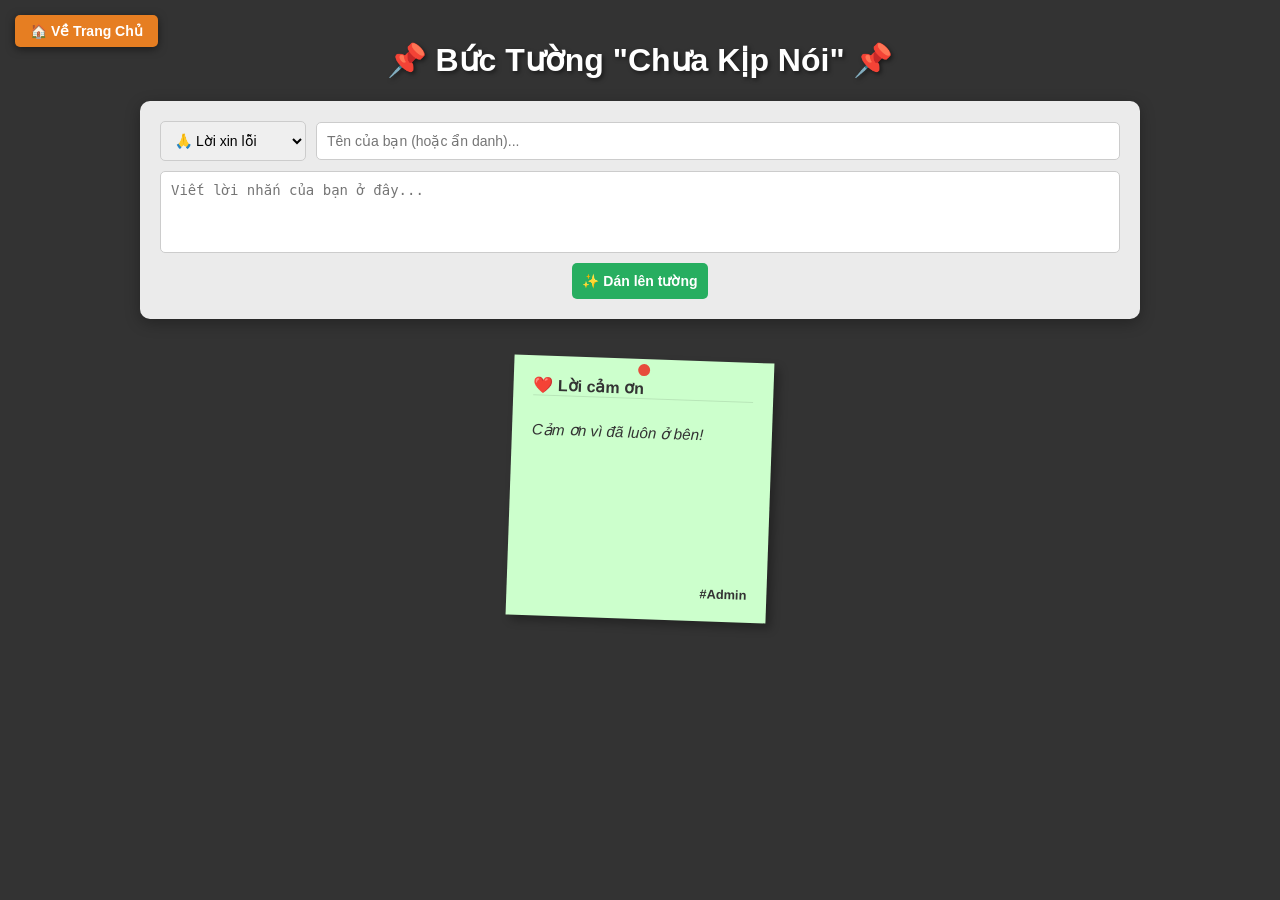
<file: btkn.html>
<!DOCTYPE html>
<html lang="vi">
<head>
    <meta charset="UTF-8">
    <meta name="viewport" content="width=device-width, initial-scale=1.0">
    <title>Bức Tường Kỷ Niệm Tương Tác</title>
    <style>
        body {
            margin: 0;
            padding: 20px;
            background-color: #333;
            background-image: url('https://www.transparenttextures.com/patterns/dark-wood.png');
            font-family: 'Segoe UI', Tahoma, Geneva, Verdana, sans-serif;
            color: #333;
        }

        /* NÚT QUAY LẠI TRANG CHỦ (THÊM MỚI) */
        .btn-back-home {
            position: fixed;
            top: 15px;
            left: 15px;
            z-index: 9999;
            background: #e67e22;
            color: white;
            padding: 8px 15px;
            text-decoration: none;
            border-radius: 5px;
            font-weight: bold;
            font-size: 14px;
            box-shadow: 0 2px 8px rgba(0,0,0,0.5);
        }

        .container {
            max-width: 1000px;
            margin: 0 auto;
        }

        h1 {
            text-align: center;
            color: #fff;
            text-shadow: 2px 2px 4px rgba(0,0,0,0.5);
        }

        /* Form nhập liệu */
        .input-section {
            background: rgba(255, 255, 255, 0.9);
            padding: 20px;
            border-radius: 10px;
            margin-bottom: 40px;
            box-shadow: 0 4px 15px rgba(0,0,0,0.3);
            display: flex;
            flex-wrap: wrap;
            gap: 10px;
            justify-content: center;
            align-items: center;
        }

        input, select, textarea, button {
            padding: 10px;
            border-radius: 5px;
            border: 1px solid #ccc;
            font-size: 14px;
        }

        textarea {
            width: 100%;
            height: 60px;
            resize: none;
        }

        button {
            background-color: #27ae60;
            color: white;
            border: none;
            cursor: pointer;
            font-weight: bold;
            transition: 0.3s;
        }

        button:hover {
            background-color: #2ecc71;
        }

        /* Bức tường */
        .wall {
            display: flex;
            flex-wrap: wrap;
            justify-content: center;
            gap: 30px;
        }

        /* Sticky Note */
        .sticky-note {
            width: 220px;
            min-height: 220px;
            padding: 20px;
            position: relative;
            box-shadow: 5px 5px 10px rgba(0,0,0,0.3);
            display: flex;
            flex-direction: column;
            transition: transform 0.2s;
            animation: fadeIn 0.5s ease-out;
        }

        @keyframes fadeIn {
            from { opacity: 0; transform: translateY(20px); }
            to { opacity: 1; transform: translateY(0); }
        }

        .sticky-note:hover {
            transform: scale(1.1) rotate(0deg) !important;
            z-index: 10;
        }

        .sticky-note h3 {
            margin: 0 0 10px 0;
            font-size: 1em;
            border-bottom: 1px solid rgba(0,0,0,0.1);
        }

        .sticky-note p {
            font-style: italic;
            font-size: 0.95em;
            flex-grow: 1;
            word-wrap: break-word;
        }

        .sticky-note .footer {
            text-align: right;
            font-size: 0.8em;
            font-weight: bold;
            margin-top: 10px;
        }

        /* Màu sắc */
        .note-sorry { background-color: #ffcccc; }
        .note-thanks { background-color: #ccffcc; }
        .note-future { background-color: #ffffcc; }

        /* Ghim giấy */
        .sticky-note::before {
            content: "";
            position: absolute;
            top: 5px;
            left: 50%;
            width: 12px;
            height: 12px;
            background-color: #e74c3c;
            border-radius: 50%;
            transform: translateX(-50%);
        }
    </style>
</head>
<body>

<a href="index.html" class="btn-back-home">🏠 Về Trang Chủ</a>

<div class="container">
    <h1>📌 Bức Tường "Chưa Kịp Nói" 📌</h1>

    <div class="input-section">
        <select id="noteType">
            <option value="note-sorry">🙏 Lời xin lỗi</option>
            <option value="note-thanks">❤️ Lời cảm ơn</option>
            <option value="note-future">🚀 Gửi tương lai</option>
        </select>
        <input type="text" id="noteAuthor" placeholder="Tên của bạn (hoặc ẩn danh)..." style="flex: 1;">
        <textarea id="noteContent" placeholder="Viết lời nhắn của bạn ở đây..."></textarea>
        <button onclick="addNote()">✨ Dán lên tường</button>
    </div>

    <div class="wall" id="wall">
        <div class="sticky-note note-thanks" style="transform: rotate(2deg);">
            <h3>❤️ Lời cảm ơn</h3>
            <p>Cảm ơn vì đã luôn ở bên!</p>
            <div class="footer">#Admin</div>
        </div>
    </div>
</div>

<script>
    function addNote() {
        const type = document.getElementById('noteType').value;
        const author = document.getElementById('noteAuthor').value || "Ẩn danh";
        const content = document.getElementById('noteContent').value;
        const typeText = document.querySelector(`#noteType option[value="${type}"]`).text;

        if (content.trim() === "") {
            alert("Vui lòng nhập nội dung lời nhắn!");
            return;
        }

        // Tạo thẻ div cho note mới
        const newNote = document.createElement('div');
        newNote.className = `sticky-note ${type}`;
        
        // Tạo độ nghiêng ngẫu nhiên để trông tự nhiên
        const randomRotate = Math.floor(Math.random() * 10) - 5; 
        newNote.style.transform = `rotate(${randomRotate}deg)`;

        newNote.innerHTML = `
            <h3>${typeText}</h3>
            <p>"${content}"</p>
            <div class="footer">#${author}</div>
        `;

        // Thêm vào bức tường
        document.getElementById('wall').appendChild(newNote);

        // Xóa nội dung sau khi gửi
        document.getElementById('noteContent').value = "";
        document.getElementById('noteAuthor').value = "";
    }
</script>

</body>
</html>
</file>
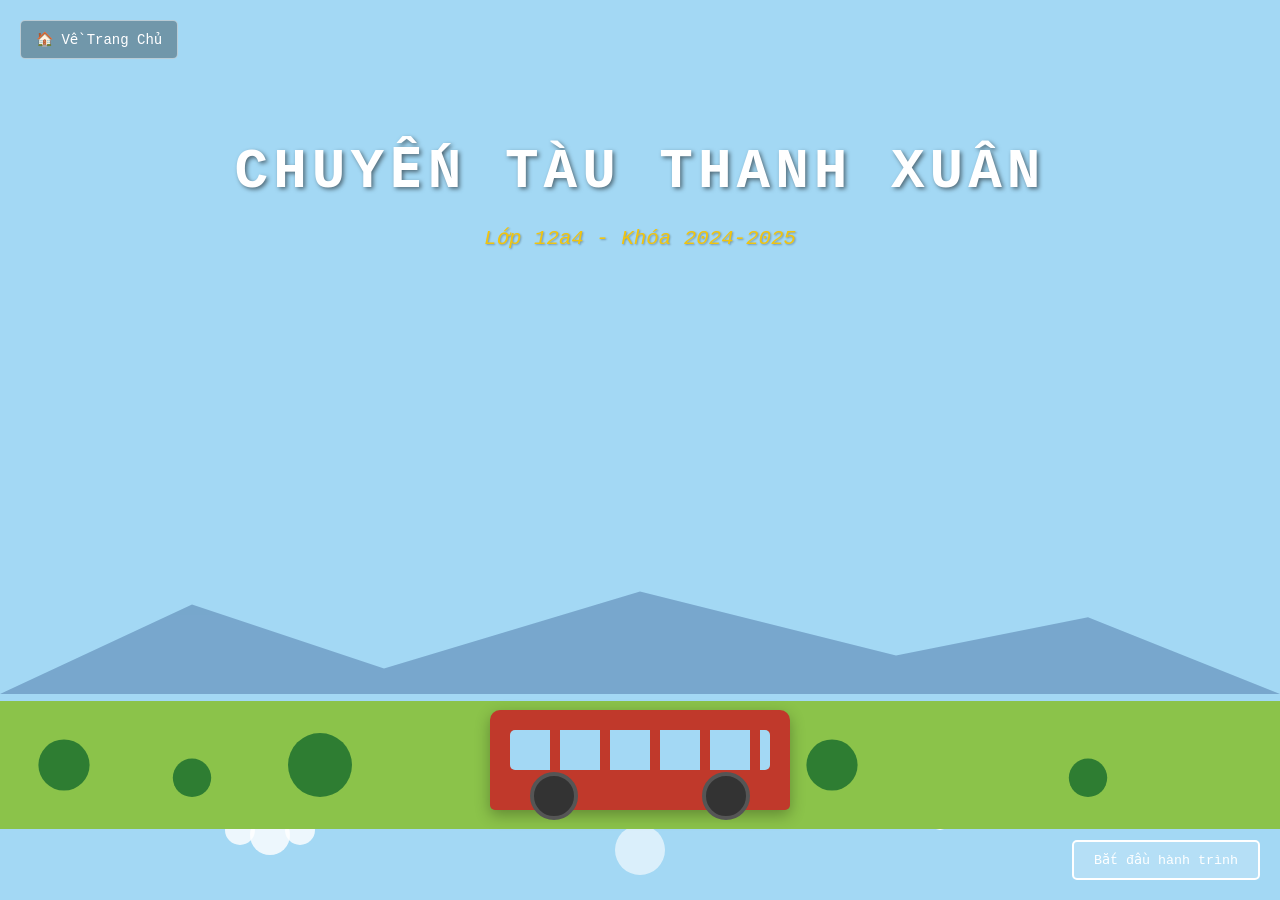
<file: cttx.html>
<!DOCTYPE html>
<html lang="vi">
<head>
    <meta charset="UTF-8">
    <meta name="viewport" content="width=device-width, initial-scale=1.0">
    <title>Chuyến Tàu Thanh Xuân 12a4</title>
    <style>
        /* === 1. CSS CHUNG & LAYOUT === */
        :root {
            --sky-color: #a3d8f4;
            --mountain-color: #6d9bc3;
            --land-color: #8bc34a;
            --train-color: #c0392b;
            --text-color: #fff;
        }

        body, html {
            margin: 0;
            padding: 0;
            height: 100%;
            overflow: hidden;
            font-family: 'Courier New', Courier, monospace;
            background-color: var(--sky-color);
        }

        /* NÚT QUAY LẠI TRANG CHỦ (BỔ SUNG) */
        .back-home {
            position: fixed;
            top: 20px;
            left: 20px;
            z-index: 100;
            padding: 10px 15px;
            background-color: rgba(0, 0, 0, 0.3);
            color: white;
            text-decoration: none;
            border-radius: 5px;
            border: 1px solid rgba(255, 255, 255, 0.5);
            font-size: 14px;
            transition: 0.3s;
        }
        .back-home:hover {
            background-color: rgba(0, 0, 0, 0.6);
        }

        .train-window {
            position: relative;
            width: 100%;
            height: 100vh;
            overflow: hidden;
            display: flex;
            justify-content: center;
            align-items: center;
        }

        /* === 2. HIỆU ỨNG BỐI CẢNH (PARALLAX LAYERS) === */
        .parallax-layer {
            position: absolute;
            bottom: 0;
            left: 0;
            width: 200%;
            height: 100%;
            background-repeat: repeat-x;
            background-position: bottom left;
            will-change: transform;
        }

        .layer-bg {
            background-image: url('data:image/svg+xml;utf8,<svg xmlns="http://www.w3.org/2000/svg" viewBox="0 0 1000 100"><circle cx="100" cy="30" r="15" fill="white" opacity="0.8"/><circle cx="130" cy="35" r="20" fill="white" opacity="0.8"/><circle cx="160" cy="30" r="15" fill="white" opacity="0.8"/><circle cx="500" cy="50" r="25" fill="white" opacity="0.6"/><circle cx="800" cy="20" r="10" fill="white" opacity="0.9"/></svg>');
            background-size: 50% 100px;
            animation: wind 60s linear infinite;
        }

        .layer-mountains {
            height: 60%;
            background-image: url('data:image/svg+xml;utf8,<svg xmlns="http://www.w3.org/2000/svg" viewBox="0 0 1000 100"><path d="M0,100 L150,30 L300,80 L500,20 L700,70 L850,40 L1000,100 Z" fill="%236d9bc3"/></svg>');
            background-size: 50% 100%;
            animation: train-move 30s linear infinite;
            opacity: 0.8;
        }

        .layer-ground {
            height: 30%;
            background-image: url('data:image/svg+xml;utf8,<svg xmlns="http://www.w3.org/2000/svg" viewBox="0 0 1000 100"><rect width="1000" height="100" fill="%238bc34a"/><circle cx="50" cy="50" r="20" fill="%232e7d32"/><circle cx="150" cy="60" r="15" fill="%232e7d32"/><circle cx="250" cy="50" r="25" fill="%232e7d32"/><circle cx="450" cy="55" r="20" fill="%232e7d32"/><circle cx="650" cy="50" r="20" fill="%232e7d32"/><circle cx="850" cy="60" r="15" fill="%232e7d32"/></svg>');
            background-size: 50% 100%;
            animation: train-move 10s linear infinite;
        }

        /* === 3. CON TÀU THANH XUÂN === */
        .train-container {
            position: absolute;
            bottom: 10%;
            left: 50%;
            transform: translateX(-50%);
            width: 300px;
            height: 100px;
            z-index: 10;
        }

        .train-car {
            width: 100%;
            height: 100%;
            background-color: var(--train-color);
            border-radius: 10px 10px 5px 5px;
            position: relative;
            box-shadow: 0 5px 15px rgba(0,0,0,0.3);
            overflow: hidden;
        }

        .train-car::before {
            content: '';
            position: absolute;
            top: 20px;
            left: 20px;
            width: 260px;
            height: 40px;
            background-image: repeating-linear-gradient(to right, #a3d8f4 0px, #a3d8f4 40px, var(--train-color) 40px, var(--train-color) 50px);
            border-radius: 5px;
        }

        .wheel {
            position: absolute;
            bottom: -10px;
            width: 40px;
            height: 40px;
            background-color: #333;
            border-radius: 50%;
            border: 4px solid #555;
            animation: wheel-spin 1s linear infinite;
        }
        .wheel-1 { left: 40px; }
        .wheel-2 { right: 40px; }

        .smoke-container {
            position: absolute;
            top: -20px;
            left: 50px;
            width: 100px;
            height: 50px;
        }
        .smoke {
            position: absolute;
            background-color: rgba(255,255,255,0.6);
            border-radius: 50%;
            animation: smoke-rise 2s ease-out infinite;
            opacity: 0;
        }
        .smoke-1 { width: 20px; height: 20px; left: 10px; animation-delay: 0s; }
        .smoke-2 { width: 30px; height: 30px; left: 30px; animation-delay: 0.5s; }
        .smoke-3 { width: 25px; height: 25px; left: 55px; animation-delay: 1s; }

        /* === 4. TIÊU ĐỀ & SLOGAN === */
        .main-title {
            position: absolute;
            top: 15%;
            text-align: center;
            z-index: 20;
            width: 100%;
        }

        .main-title h1 {
            font-size: 3.5em;
            color: var(--text-color);
            text-transform: uppercase;
            letter-spacing: 5px;
            margin: 0;
            text-shadow: 2px 2px 4px rgba(0,0,0,0.5);
            animation: title-glow 3s ease-in-out infinite;
        }

        .slogan-container {
            margin-top: 20px;
            height: 30px;
        }

        #sloganText {
            font-size: 1.3em;
            color: #f1c40f;
            font-style: italic;
            transition: opacity 0.8s ease-in-out;
            text-shadow: 1px 1px 2px rgba(0,0,0,0.3);
        }

        .controls {
            position: absolute;
            bottom: 20px;
            right: 20px;
            z-index: 30;
        }
        button {
            padding: 10px 20px;
            background-color: rgba(255,255,255,0.2);
            color: #fff;
            border: 2px solid #fff;
            border-radius: 5px;
            cursor: pointer;
            font-family: inherit;
            transition: background 0.3s;
        }
        button:hover { background-color: rgba(255,255,255,0.4); }

        /* === 5. KEYFRAMES === */
        @keyframes train-move { 0% { transform: translateX(0); } 100% { transform: translateX(-50%); } }
        @keyframes wind { 0% { transform: translateX(0); } 100% { transform: translateX(-50%); } }
        @keyframes wheel-spin { 0% { transform: rotate(0deg); } 100% { transform: rotate(360deg); } }
        @keyframes smoke-rise { 0% { transform: translateY(0) scale(1); opacity: 0; } 50% { opacity: 1; } 100% { transform: translateY(-50px) scale(1.5); opacity: 0; } }
        @keyframes title-glow { 0%, 100% { text-shadow: 2px 2px 4px rgba(0,0,0,0.5); } 50% { text-shadow: 0 0 15px rgba(255,255,255,0.8), 0 0 25px #f1c40f; } }

        .paused .parallax-layer, .paused .wheel, .paused .smoke {
            animation-play-state: paused !important;
        }
    </style>
</head>
<body>

    <a href="txcct.html" class="back-home">🏠 Về Trang Chủ</a>

    <div class="train-window paused" id="trainWindow">
        <div class="main-title">
            <h1>Chuyến Tàu Thanh Xuân</h1>
            <div class="slogan-container">
                <p id="sloganText">Lớp 12a4 - Khóa 2024-2025</p>
            </div>
        </div>

        <div class="parallax-layer layer-bg"></div>
        <div class="parallax-layer layer-mountains"></div>
        <div class="parallax-layer layer-ground"></div>

        <div class="train-container">
            <div class="smoke-container">
                <div class="smoke smoke-1"></div>
                <div class="smoke smoke-2"></div>
                <div class="smoke smoke-3"></div>
            </div>
            <div class="train-car"></div>
            <div class="wheel wheel-1"></div>
            <div class="wheel wheel-2"></div>
        </div>

        <div class="controls">
            <button id="toggleBtn">Bắt đầu hành trình</button>
        </div>
    </div>

    <script>
        const trainWindow = document.getElementById('trainWindow');
        const toggleBtn = document.getElementById('toggleBtn');
        const sloganText = document.getElementById('sloganText');
        
        let isRunning = false;

        const slogans = [
            "Lớp 12a4 - Khóa 2024-2025",
            "Đại học không phải đích đến duy nhất, nhưng là nơi bắt đầu của những giấc mơ lớn.",
            "Cảm ơn vì đã cùng nhau đi qua những năm tháng rực rỡ nhất.",
            "Phía trước là bầu trời, dưới chân là con đường, trong tim là ý chí.",
            "12 năm đèn sách, cháy hết mình cho một lần tỏa sáng!",
            "Cá chép hóa rồng - Hẹn gặp lại nhau ở đỉnh vinh quang!",
            "Đừng dừng lại khi mệt mỏi, hãy dừng lại khi đã hoàn thành.",
            "Thanh xuân này, chúng ta có nhau là đủ."
        ];

        let sloganIndex = 0;

        function rotateSlogan() {
            sloganText.style.opacity = 0;
            setTimeout(() => {
                sloganIndex = (sloganIndex + 1) % slogans.length;
                sloganText.innerText = slogans[sloganIndex];
                sloganText.style.opacity = 1;
            }, 800);
        }

        setInterval(rotateSlogan, 5000);

        toggleBtn.addEventListener('click', () => {
            isRunning = !isRunning;
            if (isRunning) {
                trainWindow.classList.remove('paused');
                toggleBtn.textContent = 'Tạm dừng hành trình';
            } else {
                trainWindow.classList.add('paused');
                toggleBtn.textContent = 'Tiếp tục hành trình';
            }
        });
    </script>
</body>
</html>
</file>
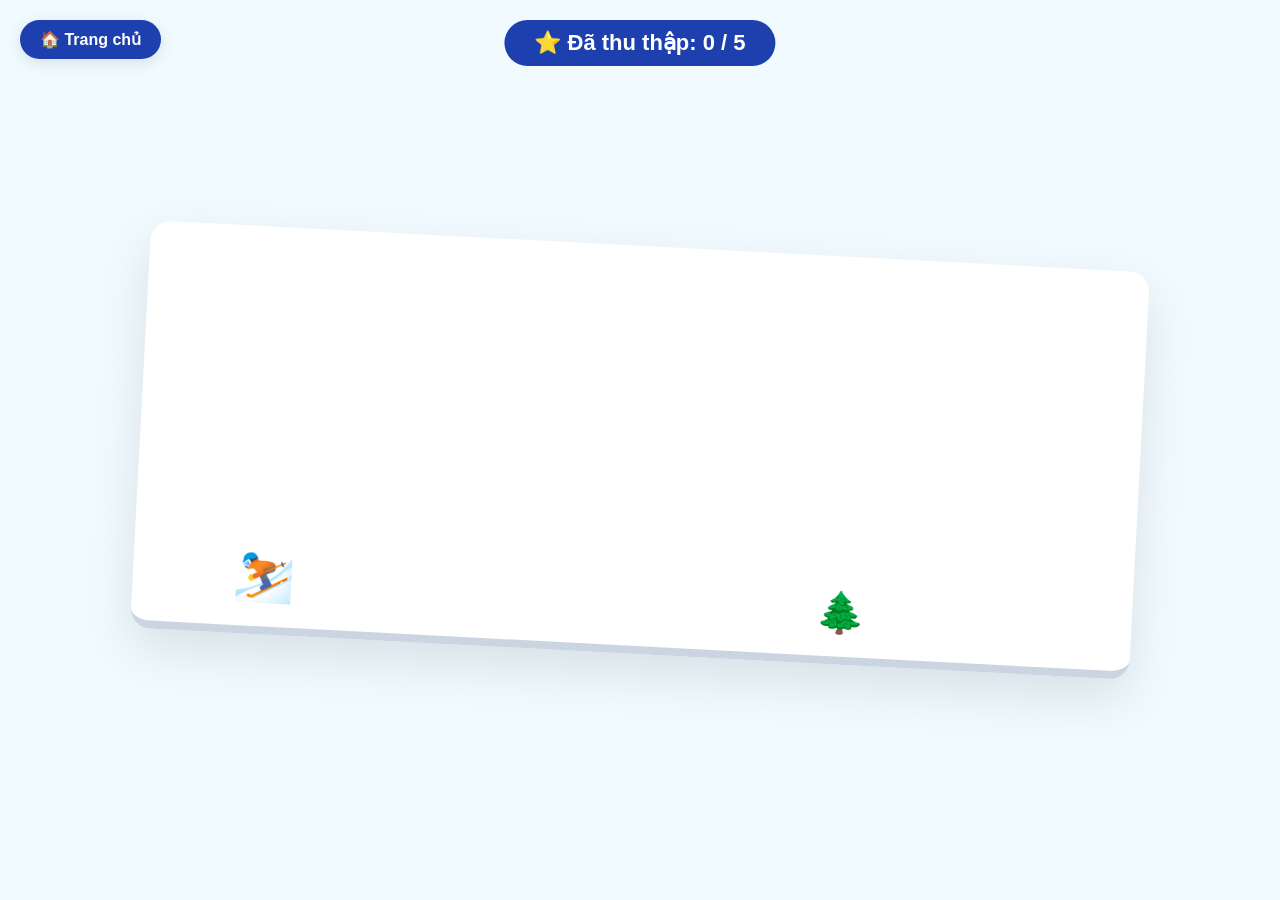
<file: htst.html>
<!DOCTYPE html>
<html lang="vi">
<head>
    <meta charset="UTF-8">
    <meta name="viewport" content="width=device-width, initial-scale=1.0">
    <title>Hành Trình Sĩ Tử 2k8</title>
    <style>
        /* CSS STYLE GỐC */
        body { 
            margin: 0; overflow: hidden; background: #f0faff; 
            font-family: 'Segoe UI', Tahoma, Geneva, Verdana, sans-serif; height: 100vh;
            display: flex; justify-content: center; align-items: center;
        }

        /* NÚT QUAY LẠI TRANG CHỦ (BỔ SUNG) */
        .back-home {
            position: fixed;
            top: 20px;
            left: 20px;
            z-index: 1000;
            padding: 10px 20px;
            background: #1e40af;
            color: white;
            text-decoration: none;
            border-radius: 40px;
            font-weight: bold;
            box-shadow: 0 4px 15px rgba(0,0,0,0.1);
            transition: 0.3s;
        }
        .back-home:hover {
            background: #1e3a8a;
            transform: scale(1.05);
        }

        #game-world {
            position: relative; width: 1000px; height: 400px;
            background: white; border-bottom: 8px solid #cbd5e1;
            overflow: hidden; transform: rotate(3deg);
            box-shadow: 0 20px 50px rgba(0,0,0,0.1); border-radius: 20px;
        }

        #player {
            width: 60px; height: 60px; position: absolute;
            bottom: 20px; left: 100px; font-size: 50px; z-index: 10;
        }

        .jump { animation: ski-jump 0.7s ease-out; }
        @keyframes ski-jump {
            0% { bottom: 20px; transform: rotate(0deg); }
            50% { bottom: 180px; transform: rotate(-10deg); }
            100% { bottom: 20px; transform: rotate(0deg); }
        }

        .obstacle, .star, #victory-gate { position: absolute; z-index: 5; }
        .obstacle { bottom: 20px; font-size: 40px; }
        .star { font-size: 35px; filter: drop-shadow(0 0 10px #fbbf24); animation: pulse 1s infinite; }
        
        #victory-gate { 
            bottom: 0; width: 150px; height: 280px; 
            background: rgba(255, 215, 0, 0.2);
            border: 8px double #ffd700; border-bottom: none;
            display: flex; align-items: center; justify-content: center;
            font-size: 70px; box-shadow: 0 0 40px #ffeb3b;
            border-radius: 75px 75px 0 0;
        }

        @keyframes pulse { 0%, 100% { transform: scale(1); } 50% { transform: scale(1.2); } }

        #ui { position: fixed; top: 20px; left: 50%; transform: translateX(-50%); z-index: 100; }
        #status { 
            background: #1e40af; color: white; padding: 10px 30px; 
            border-radius: 40px; font-size: 22px; font-weight: bold;
        }

        #wish-popup {
            position: fixed; top: 30%; left: 50%; transform: translate(-50%, -50%);
            background: rgba(255, 255, 255, 0.9); border: 2px solid #fbbf24;
            padding: 15px 25px; border-radius: 30px; font-size: 24px;
            color: #1e3a8a; font-weight: bold; opacity: 0;
            transition: all 0.4s; z-index: 200; pointer-events: none;
        }

        #final-screen {
            position: fixed; top: 0; left: 0; width: 100%; height: 100%;
            background: rgba(0,0,0,0.9); display: none;
            flex-direction: column; align-items: center; justify-content: center;
            color: white; text-align: center; z-index: 1000;
        }
    </style>
</head>
<body onclick="jump()" onkeydown="if(event.code=='Space') jump()">

    <a href="index.html" class="back-home">🏠 Trang chủ</a>

    <div id="wish-popup"></div>
    <div id="ui">
        <div id="status">⭐ Đã thu thập: <span id="count">0</span> / 5</div>
    </div>

    <div id="game-world">
        <div id="player">⛷️</div>
    </div>

    <div id="final-screen">
        <h1 style="color: #ffd700; font-size: 50px;">CHÚC MỪNG SĨ TỬ 🎓</h1>
        <p style="font-size: 28px; max-width: 800px; line-height: 1.6; padding: 0 20px;">
            "Hành trình vạn dặm bắt đầu từ một bước chân. <br>
            Bạn đã xuất sắc vượt qua mọi chướng ngại vật! <br><br>
            Chúc bạn <b>vượt Vũ Môn hóa Rồng</b>, làm bài thi với sự minh mẫn tuyệt đối, <br>
            tự tin ghi tên mình vào bảng vàng của ngôi trường Đại học hằng mơ ước. <br>
            Thành công chắc chắn sẽ thuộc về bạn!"
        </p>
        <button onclick="location.reload()" style="margin-top: 30px; padding: 15px 40px; font-size: 20px; cursor: pointer; border-radius: 15px; background: #ffd700; border: none; font-weight: bold;">Chơi lại</button>
    </div>

    <script>
        /* JAVASCRIPT GỐC */
        const world = document.getElementById("game-world");
        const player = document.getElementById("player");
        const countDisplay = document.getElementById("count");
        const popup = document.getElementById("wish-popup");
        const finalScreen = document.getElementById("final-screen");
        
        let stars = 0;
        let isGameOver = false;
        let canSpawnStar = true;
        let speed = 8;

        const smallWishes = [
            "Bình tĩnh tự tin! 💪",
            "Ôn tập thật tốt! 📚",
            "Quyết tâm đỗ NV1! 🎯",
            "Sức khỏe dồi dào! 🍎",
            "Điểm 10 thẳng tiến! 💯"
        ];

        function jump() {
            if (!player.classList.contains("jump") && !isGameOver) {
                player.classList.add("jump");
                setTimeout(() => player.classList.remove("jump"), 700);
            }
        }

        function showPopup() {
            canSpawnStar = false;
            popup.innerText = smallWishes[stars - 1] || "Cố lên!";
            popup.style.opacity = "1";
            popup.style.transform = "translate(-50%, -50%) scale(1.2)";
            
            setTimeout(() => { 
                popup.style.opacity = "0";
                popup.style.transform = "translate(-50%, -50%) scale(1)";
                if (stars < 5) canSpawnStar = true; 
            }, 2000);
        }

        function spawn() {
            if (isGameOver) return;

            if (stars === 5) {
                setTimeout(spawnGate, 1500);
                return;
            }

            const isStar = Math.random() < 0.3 && canSpawnStar;
            const obj = document.createElement("div");
            obj.className = isStar ? "star" : "obstacle";
            obj.innerHTML = isStar ? "⭐" : (Math.random() > 0.5 ? "🌲" : "🪨");
            obj.style.bottom = isStar ? "120px" : "20px";
            
            move(obj, isStar, false);
            setTimeout(spawn, Math.random() * 1000 + 800);
        }

        function spawnGate() {
            const gate = document.createElement("div");
            gate.id = "victory-gate";
            gate.innerHTML = "🎓";
            move(gate, false, true);
        }

        function move(el, isStar, isGate) {
            world.appendChild(el);
            let pos = 1100;
            let timer = setInterval(() => {
                if (isGameOver) { clearInterval(timer); return; }
                pos -= speed;
                el.style.left = pos + "px";

                let p = player.getBoundingClientRect();
                let e = el.getBoundingClientRect();

                if (p.right - 15 > e.left && p.left + 15 < e.right &&
                    p.bottom - 5 > e.top && p.top + 5 < e.bottom) {
                    
                    if (isStar) {
                        stars++;
                        countDisplay.innerText = stars;
                        showPopup();
                        el.remove();
                        clearInterval(timer);
                    } else if (isGate) {
                        isGameOver = true;
                        finalScreen.style.display = "flex";
                        clearInterval(timer);
                    } else {
                        isGameOver = true;
                        alert("Đừng bỏ cuộc! Lần sau bạn chắc chắn sẽ làm được.");
                        location.reload();
                    }
                }
                if (pos < -200) { clearInterval(timer); el.remove(); }
            }, 20);
        }

        spawn();
    </script>
</body>
</html>
</file>
